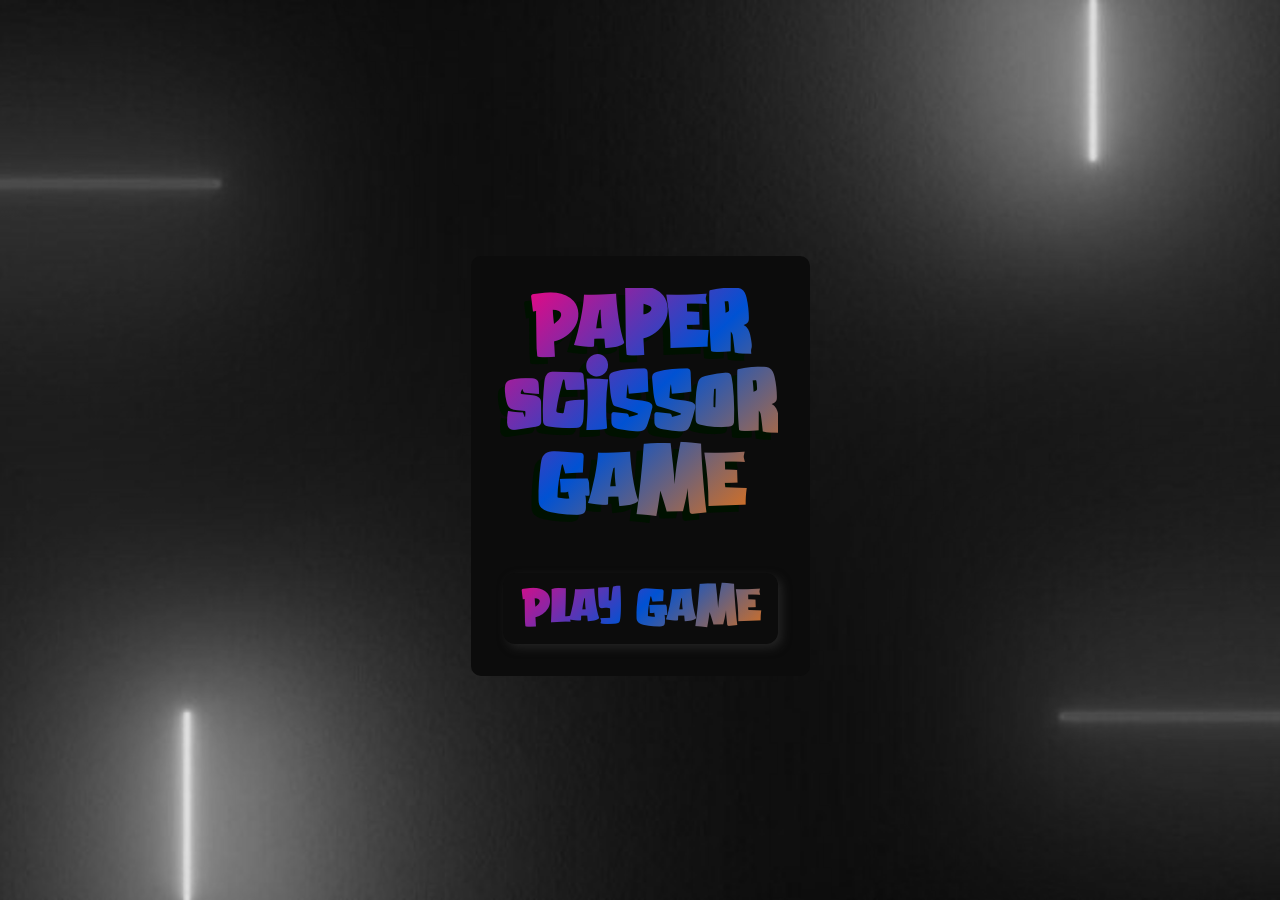
<file: index.html>
<!DOCTYPE html>
<html lang="en">
<head>
    <meta charset="UTF-8">
    <meta name="viewport" content="width=device-width, initial-scale=1.0">
    <meta http-equiv="X-UA-Compatible" content="ie=edge">
    <title>Paper Scissor Game</title>
    <link rel="stylesheet" href="style.css">
</head>
<body>
    <main class="home_page" >
        <h1 class="gradientBg">
            <span>Paper</span> 
            <span>Scissor</span>
            <span>Game</span>
        </h1>

        <h2 class="gradientBg ">
            <a href="./play.html" class="play-game">Play Game</a>
        </h2>
    </main>

    <!-- Scripts -->
    <script src="script.js"></script>
</body>
</html>
</file>
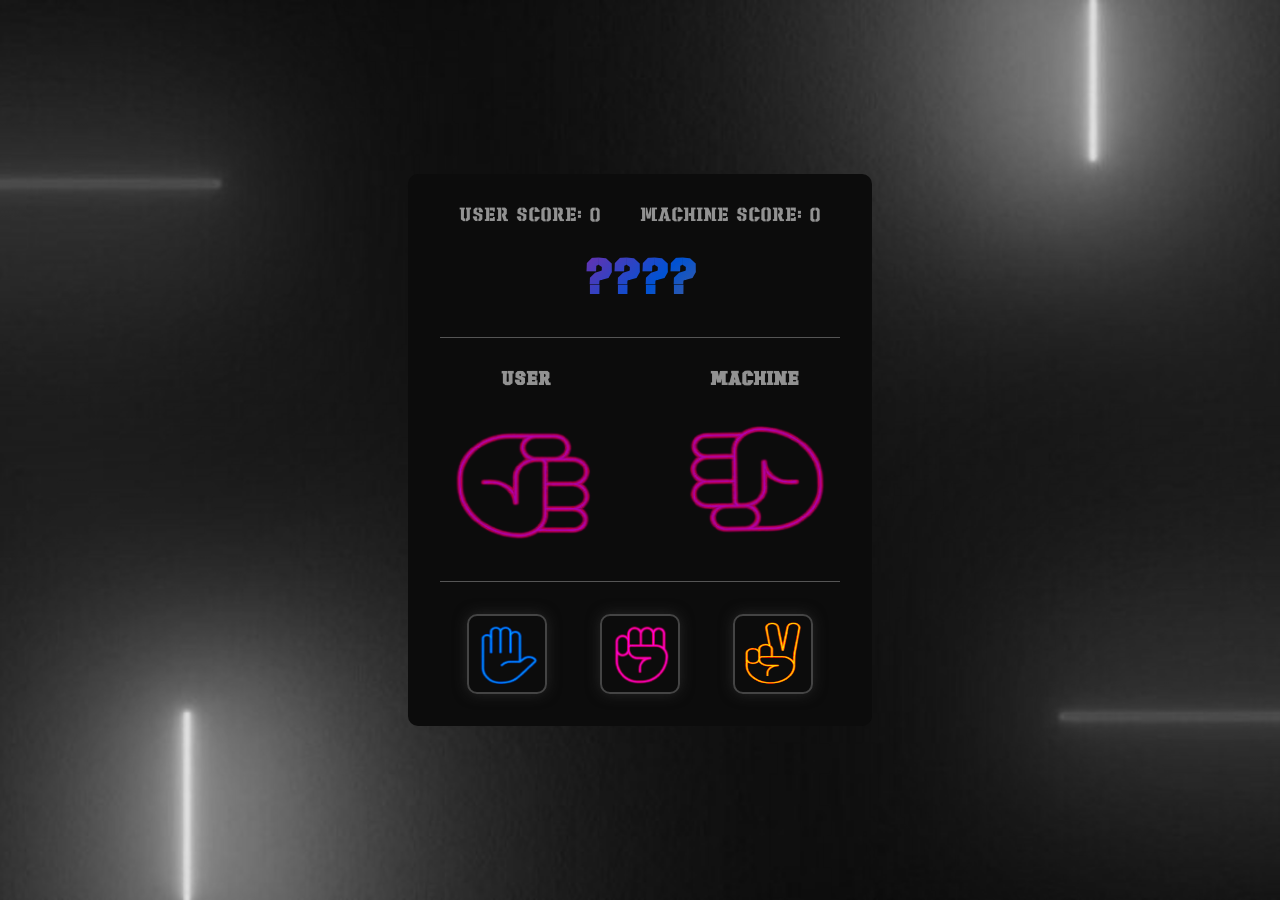
<file: play.html>
<!DOCTYPE html>
<html lang="en">
<head>
    <meta charset="UTF-8">
    <meta name="viewport" content="width=device-width, initial-scale=1.0">
    <meta http-equiv="X-UA-Compatible" content="ie=edge">
    <title>Paper Scissor Game</title>
    <link rel="stylesheet" href="style.css">
</head>
<body>
    <main class="play_page">
        <div class="score">
            <div class="userScore">
                User Score: <span></span>
            </div>
            <div class="machineScore">
                Machine Score: <span></span>
            </div>
        </div>
        
        <div class="showResult gradientBg">????</div>

        <div class="wrapper">
            <div class="user">
                <h4>User</h4>
                <img id="userChoise" src="./img/rock.png" alt="">
            </div>
            
            <div class="machine">
                <h4>Machine</h4>
                <img id="machineChoise" src="./img/rock.png" alt="">
            </div>
        </div>

        <div class="shapes">
            <button onclick="playGame('Paper')">
                <img src="./img/paper.png" alt="paper">
            </button>
            <button onclick="playGame('Rock')">
                <img src="./img/rock.png" alt="rock">
            </button>
            <button onclick="playGame('Scissor')">
                <img src="./img/scissor.png" alt="scissor">
            </button>
        </div>

        <div id="modalScore">
            <h2 class="score gradientBg"></h2>
            <div class="buttons">
                <button id="tryAgain" class="gradientBg">Try Again</button>
                <button id="exit" class="gradientBg">Exit</button>
            </div>
            
        </div>

    </main>

    <!-- Script -->
    <script src="script.js"></script>
</body>
</html>
</file>
<file: style.css>
/* Sharpshooter Font*/
@font-face {
  font-family: 'Sharpshooter';
  src: url('fonts/Sharpshooter.otf');
}
/*Attack Of Monster Font*/
@font-face {
  font-family: 'Attack Of Monster';
  src: url('fonts/Attack Of Monster.otf'),
       url('fonts/Attack Of Monster.ttf');
}

* {
    margin: 0;
    padding: 0;
}

body {
    font-family: Arial, Helvetica, sans-serif;
    display: flex;
    justify-content: center;
    align-items: center;
    color: #d1d1d1;
    height: 100vh;
    overflow: hidden;
    filter: none;
    background-image: linear-gradient(to right, #434343 0%, black 100%);
    transition: ease-in-out .1s all;
    background-image: url(./img/3dbackground.jpg);
    background-position: center;
    background-repeat: no-repeat;
    background-size: cover;
    backdrop-filter: grayscale(1);
    -webkit-user-select: none;
    -ms-user-select: none;
    user-select: none; 
    cursor: url(./img/default.png) 1 1,
            default;
    
}

body:hover {
    backdrop-filter: grayscale(.7);
    filter: brightness(1.3);
}

a {
    text-decoration: none;
    color: inherit
}
button {
    background: no-repeat;
    border: none;
    color: inherit;
}
img {
    width: 100%;
    height: 100%
}

.userScore, .machineScore,
.user, .machine {
    filter: brightness(.7);
}
.machineScore, .userScore {
font-size: 1.2rem;
}

.home_page h2 a,
.shapes button,
#exit, #tryAgain{
    cursor: url(./img/pointer.png) 1 1,
            pointer;
}

.gradientBg {
    background: -webkit-linear-gradient(314deg, #ff007b,#0052d3, #ff7600);
    -webkit-background-clip: text;
    -webkit-text-fill-color: transparent;
}

.home_page {
    font-family: Attack Of Monster, Arial, Helvetica, sans-serif;
    margin-top: 2rem;
}

.home_page h1{
    display: flex;
    flex-direction: column;
    flex-wrap: nowrap;
    align-items: center;
    margin-bottom: 3rem;
    font-size: 5rem;
    filter: drop-shadow(-7px 7px 0px #010);
}

.home_page h2 {
    font-size: 3rem;
    padding: .7rem 1rem;
    border-radius: 12px;
    box-shadow: #232323 4px 4px 10px 0px;
}

.home_page h2:hover {
    -webkit-background-clip: initial;
    -webkit-text-fill-color: inherit;
    text-shadow: -5px 5px 1px #232020;
}

main {
    font-family: Sharpshooter;
    font-size: 19px;
    padding: 2rem;
    border-radius: 10px;
    text-align: center;
    background: #0c0c0c;
}
.score {
    display: flex;
    justify-content: space-around;
    margin-bottom: 2rem;
}
.shapes {
    display: flex;
    justify-content: space-around;
    width: 100%;
    min-width: 25rem;
    height: 5rem;
}

.shapes button {
    width: 5rem;
    height: 5rem;
    padding: 3px;
    border: 2px solid #444;
    border-radius: 10px;
    box-shadow: #252525 0px 0px 14px 0px;
}
.shapes button:hover {
    filter: brightness(1.7);
    box-shadow: inset #2d2c2c 0px 0px 5px 0px;
}

.shapes button>img {
    width: 100%;
    height: 100%;
}

.wrapper {
    padding: 1rem;
    display: flex;
    justify-content: space-between;
    border-bottom: 1px solid #555;
    margin-bottom: 2rem; 
}

.wrapper .user, .wrapper .machine {
    display: flex;
    flex-direction: column;
    justify-content: center;
    align-items: center;
}

.wrapper .user #userChoise,.wrapper .machine #machineChoise{
    width: 8.7rem;
    height: 10.3rem;
}

.wrapper .user #userChoise{transform: rotate(90deg);}
.wrapper .machine #machineChoise{transform: rotate(269deg);}

.wrapper .user h4, .wrapper .machine h4 {margin: 1rem 0 .7rem;}

.showResult {
    text-align: center;
    font-size: 3rem;
    font-weight: 700;
    color: #eaf5ff;
    height: 3rem;
    border-bottom: 1px solid #555;
    padding-bottom: 2rem;
}

#modalScore {
    display: flex;
    position: absolute;
    top: 0;
    right: 0;
    left: 0;
    bottom: 0;
    background: #121212;
    width: 100%;
    height: 100vh;
    display: flex;
    visibility: hidden;
    justify-content: space-evenly;
    flex-direction: column;
    align-items: center;
}

#modalScore .score{
    padding: 0.3rem 2rem;
    margin-top: 2rem;
    border-radius: 15px;
    font-size: 3rem;
    transform: scale(0.3);
    transition: ease .47s transform;
}

.buttons {
    width: 23rem;
    display: flex;
    justify-content: space-between;
    flex-direction: row;
    flex-wrap: nowrap;
}
#exit ,#tryAgain{
    /* position: absolute; */
    padding: 15px 20px;
    border-radius: 14px;
    font-size: 19px;
    font-family: Sharpshooter, Arial, Helvetica, sans-serif;
    box-shadow: #232323 4px 4px 10px 0px;
}

#exit:hover ,#tryAgain:hover{
    -webkit-background-clip: initial;
    -webkit-text-fill-color: inherit;
    text-shadow: -4px 3px 1px #232020;
}
</file>
